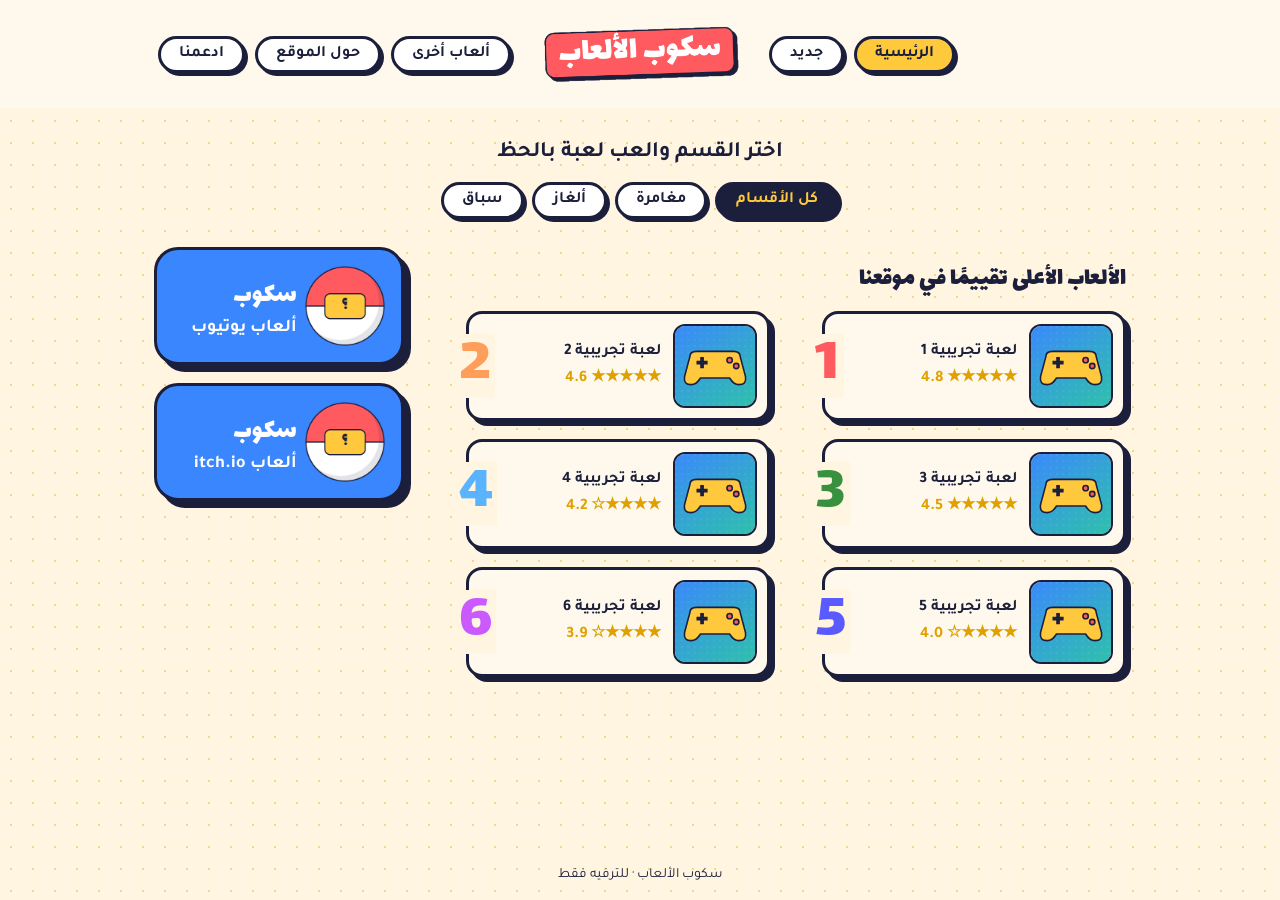
<file: index.html>
<!doctype html><html lang="ar" dir="rtl"><head><meta charset="utf-8"><meta name="viewport" content="width=device-width,initial-scale=1"><title>سكوب الألعاب - سكوب الألعاب</title><link href="https://fonts.googleapis.com/css2?family=Lalezar&family=Tajawal:wght@400;700&display=swap" rel="stylesheet"><link rel="stylesheet" href="style.css"></head><body data-page="home"><header id="header"></header><main id="main"></main><script src="config.js"></script><script src="app.js"></script></body></html>
</file>
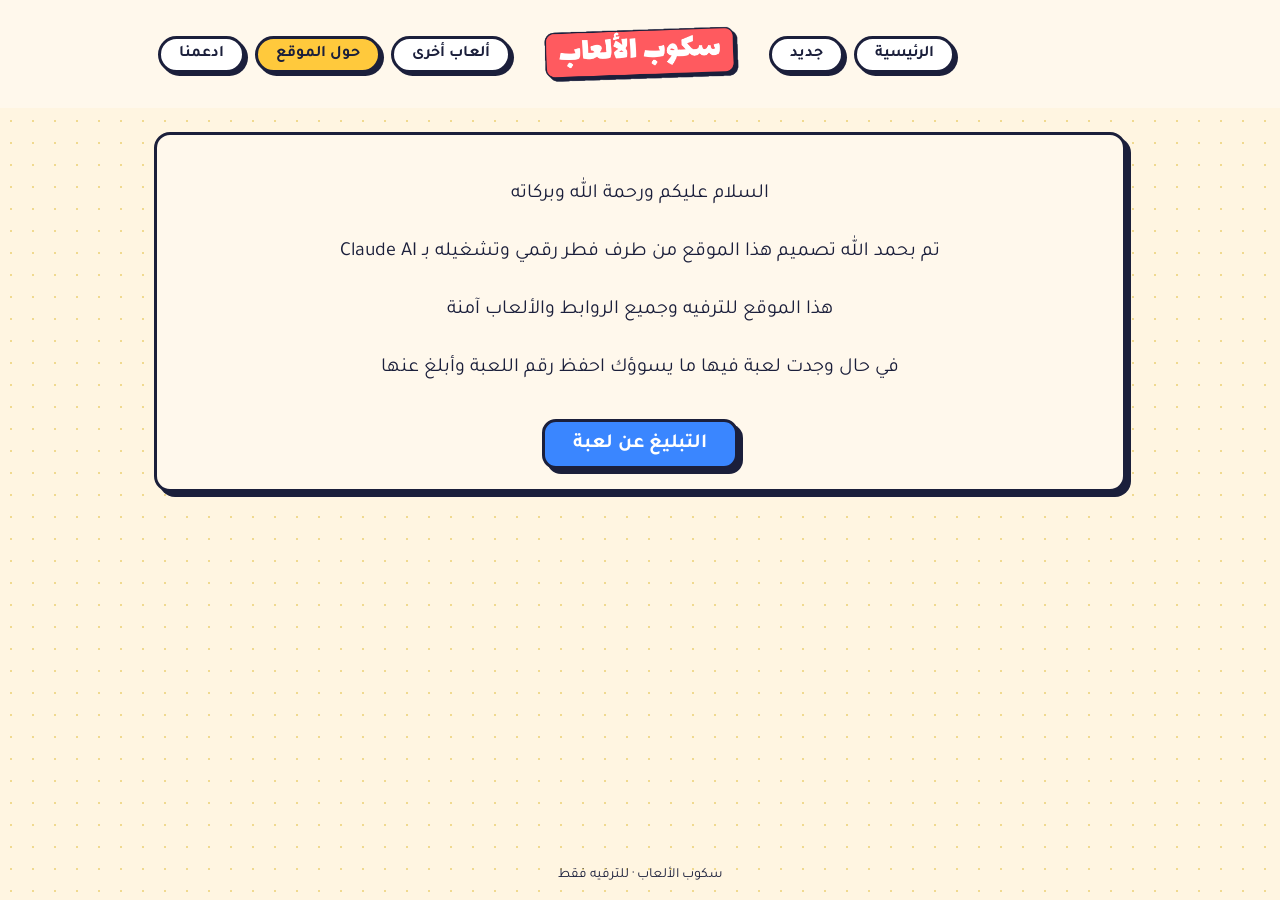
<file: about.html>
<!doctype html>
<html lang="ar" dir="rtl"><head><meta charset="utf-8"><meta name="viewport" content="width=device-width,initial-scale=1"><title>حول الموقع - سكوب الألعاب</title>
<link rel="icon" type="image/svg+xml" href="assets/logo.svg">
<link href="https://fonts.googleapis.com/css2?family=Lalezar&family=Tajawal:wght@400;700&display=swap" rel="stylesheet">
<link rel="stylesheet" href="style.css"></head>
<body data-page="about"><header id="header"></header><main id="main"></main>
<script src="config.js"></script><script src="app.js"></script></body></html>
</file>
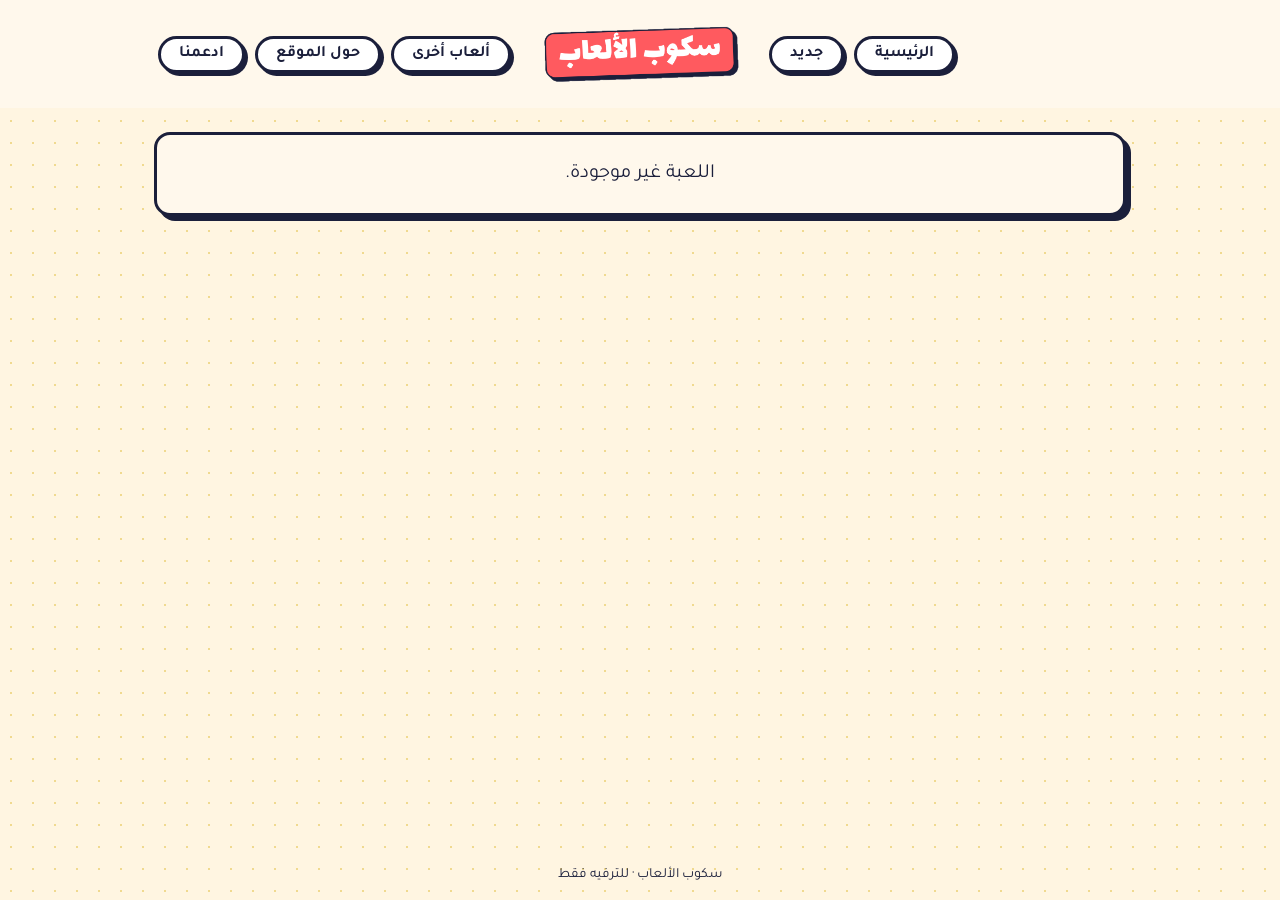
<file: game.html>
<!doctype html>
<html lang="ar" dir="rtl"><head><meta charset="utf-8"><meta name="viewport" content="width=device-width,initial-scale=1"><title>اللعبة - سكوب الألعاب</title>
<link rel="icon" type="image/svg+xml" href="assets/logo.svg">
<link href="https://fonts.googleapis.com/css2?family=Lalezar&family=Tajawal:wght@400;700&display=swap" rel="stylesheet">
<link rel="stylesheet" href="style.css"></head>
<body data-page="game"><header id="header"></header><main id="main"></main>
<script src="config.js"></script><script src="app.js"></script></body></html>
</file>
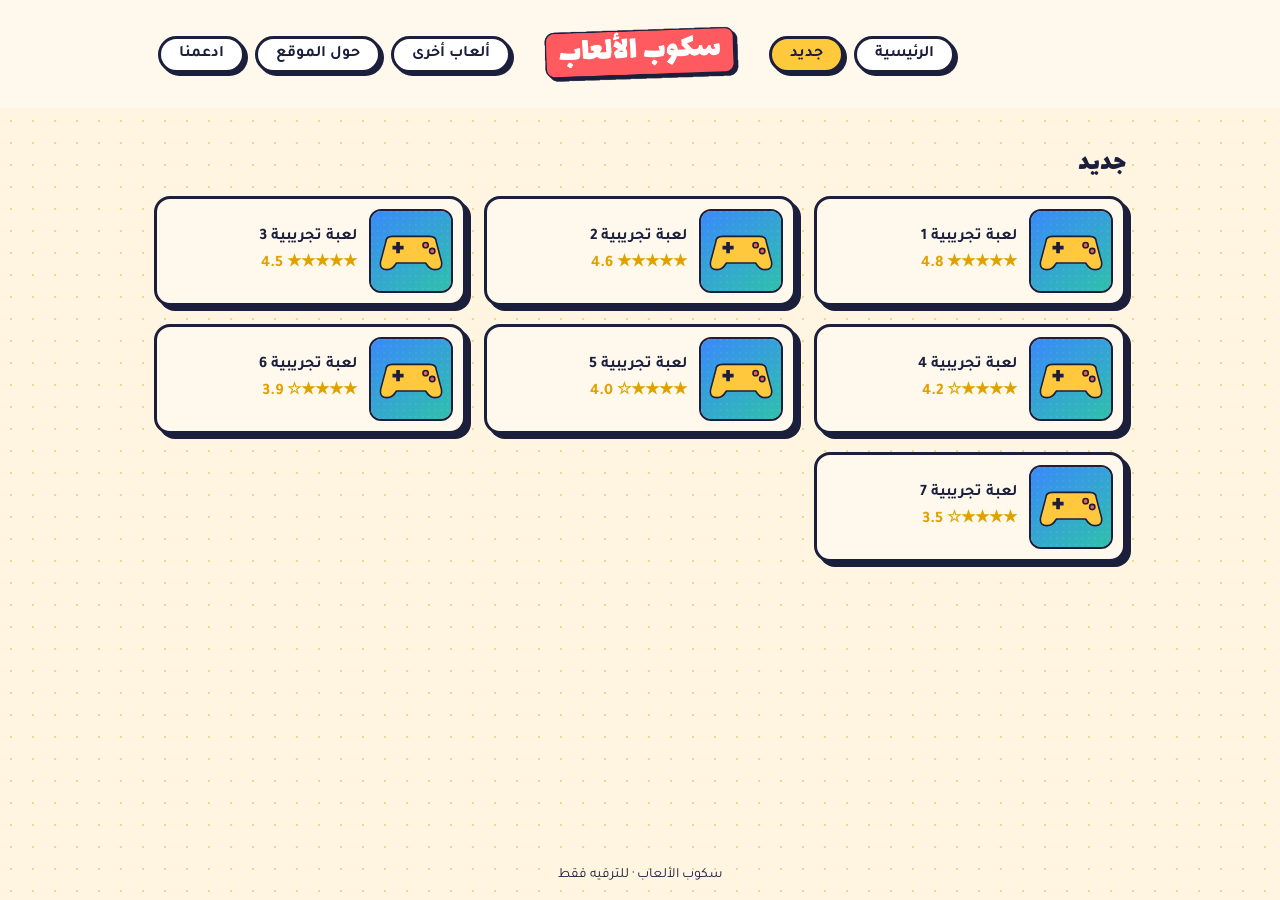
<file: new.html>
<!doctype html>
<html lang="ar" dir="rtl"><head><meta charset="utf-8"><meta name="viewport" content="width=device-width,initial-scale=1"><title>جديد - سكوب الألعاب</title>
<link rel="icon" type="image/svg+xml" href="assets/logo.svg">
<link href="https://fonts.googleapis.com/css2?family=Lalezar&family=Tajawal:wght@400;700&display=swap" rel="stylesheet">
<link rel="stylesheet" href="style.css"></head>
<body data-page="new"><header id="header"></header><main id="main"></main>
<script src="config.js"></script><script src="app.js"></script></body></html>
</file>
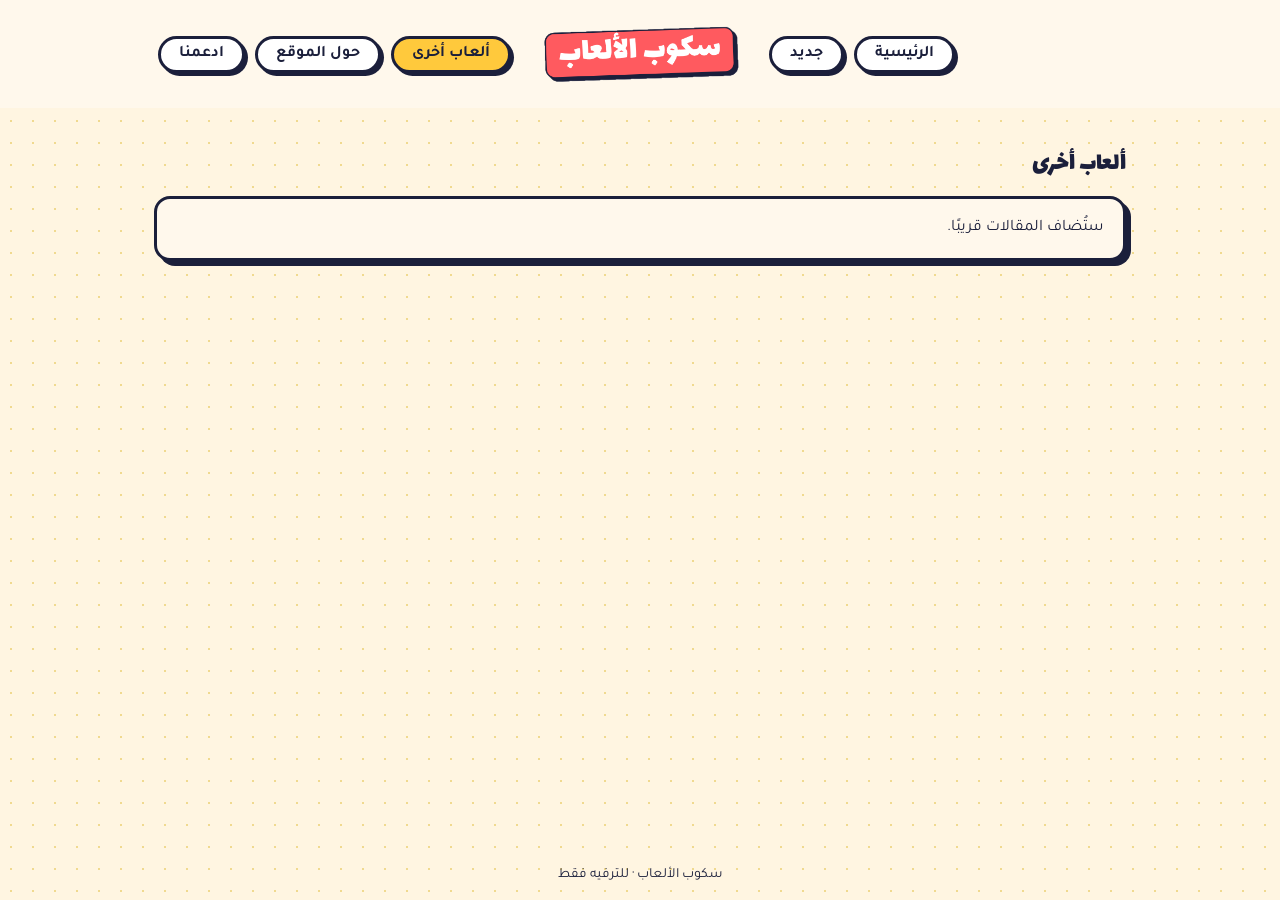
<file: other.html>
<!doctype html>
<html lang="ar" dir="rtl"><head><meta charset="utf-8"><meta name="viewport" content="width=device-width,initial-scale=1"><title>ألعاب أخرى - سكوب الألعاب</title>
<link rel="icon" type="image/svg+xml" href="assets/logo.svg">
<link href="https://fonts.googleapis.com/css2?family=Lalezar&family=Tajawal:wght@400;700&display=swap" rel="stylesheet">
<link rel="stylesheet" href="style.css"></head>
<body data-page="other"><header id="header"></header><main id="main"></main>
<script src="config.js"></script><script src="app.js"></script></body></html>
</file>
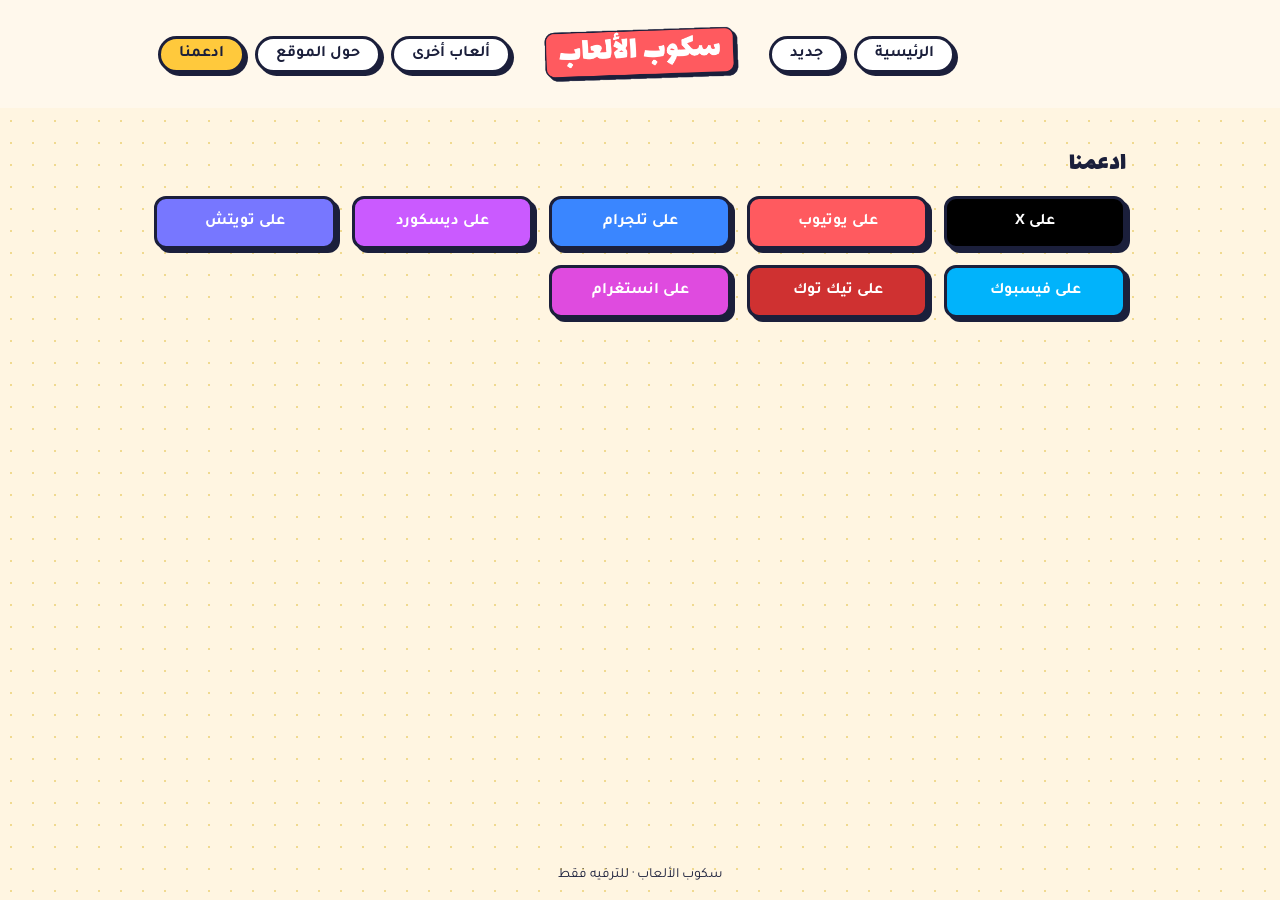
<file: support.html>
<!doctype html>
<html lang="ar" dir="rtl"><head><meta charset="utf-8"><meta name="viewport" content="width=device-width,initial-scale=1"><title>ادعمنا - سكوب الألعاب</title>
<link rel="icon" type="image/svg+xml" href="assets/logo.svg">
<link href="https://fonts.googleapis.com/css2?family=Lalezar&family=Tajawal:wght@400;700&display=swap" rel="stylesheet">
<link rel="stylesheet" href="style.css"></head>
<body data-page="support"><header id="header"></header><main id="main"></main>
<script src="config.js"></script><script src="app.js"></script></body></html>
</file>
<file: style.css>
/* سكوب الألعاب - التنسيق (الترويسة: #header، اللوجو في الوسط) */
:root{--ink:#1B1F3B;--bg:#FFF5E1;--red:#FF5A5F;--blue:#3A86FF;--yellow:#FFC93C;--mint:#2EC4A6}
*{box-sizing:border-box}
body{margin:0;font-family:Tajawal,sans-serif;color:var(--ink);background:radial-gradient(#f0d98f 1.2px,transparent 1.5px) 0 0/22px 22px,var(--bg);min-height:100vh;display:flex;flex-direction:column}
.screen-reader-text{position:absolute;width:1px;height:1px;overflow:hidden;clip:rect(0 0 0 0);white-space:nowrap}

/* ===== الترويسة: اللوجو في وسط شريط القوائم ===== */
#header{background:#fff8ec;position:relative;z-index:5}
#header .bar{display:grid;grid-template-columns:1fr auto 1fr;align-items:center;gap:12px 24px;max-width:1300px;margin:0 auto;padding:8px 5vw}
#header .logo{grid-column:2;justify-self:center;display:block;line-height:0}
#header .logo img{height:92px;width:auto;display:block}
.navgrp{display:flex;flex-wrap:wrap;gap:10px;margin:0;padding:0;list-style:none}
.navgrp li{list-style:none;margin:0}
.navgrp.right{grid-column:1;justify-content:flex-end}   /* يمين اللوجو */
.navgrp.left{grid-column:3;justify-content:flex-start}  /* يسار اللوجو */
.navgrp a,.pill{font:700 16px Tajawal;color:var(--ink);text-decoration:none;background:#fff;border:3px solid var(--ink);border-radius:999px;padding:6px 18px;box-shadow:3px 3px 0 var(--ink);cursor:pointer;display:inline-block;transition:transform .12s}
.navgrp a:hover,.pill:hover{transform:translateY(-2px)}
.navgrp a.on,.navgrp .current-menu-item>a,.pill.on{background:var(--yellow)}

/* ===== المحتوى ===== */
main{flex:1;width:100%;max-width:1100px;margin:0 auto;padding:24px 5vw 40px}
h2.tag{font-weight:700;font-size:22px;text-align:center;margin:8px 0 16px}
h3{font:400 26px Lalezar,Tajawal;margin:12px 0}
.chips{display:flex;flex-wrap:wrap;gap:8px;justify-content:center;margin-bottom:20px}
.pill[aria-pressed="true"]{background:var(--ink);color:var(--yellow)}
.home{display:grid;grid-template-columns:1fr 250px;gap:28px;align-items:start;margin-top:28px}
.grid{display:grid;grid-template-columns:repeat(auto-fill,minmax(250px,1fr));gap:18px}
.home .grid{grid-template-columns:repeat(2,1fr)}
.card{position:relative;display:flex;gap:12px;align-items:center;background:#fff8ec;border:3px solid var(--ink);border-radius:16px;padding:10px;box-shadow:5px 5px 0 var(--ink);text-decoration:none;color:var(--ink);transition:transform .12s}
.card:hover{transform:translateY(-3px)}
.thumb{width:84px;height:84px;flex:none;background:#d9d9d9;border:2px solid var(--ink);border-radius:12px;overflow:hidden}
.thumb img,.shot img{width:100%;height:100%;object-fit:cover;display:block}
.info{display:flex;flex-direction:column;gap:4px;min-width:0}
.stars{color:#e0a100;font-weight:700}
.num{position:absolute;left:-14px;top:50%;transform:translateY(-50%);font:400 64px Lalezar;font-style:normal;background:var(--bg);line-height:1;padding:0 4px;z-index:1}
.n1{color:#FF5A5F}.n2{color:#FF9E5A}.n3{color:#39913F}.n4{color:#5AB3FF}.n5{color:#5A5BFF}.n6{color:#CA5AFF}
.n7,.n8,.n9,.n10,.n11,.n12{color:#8a8fb5}
.home .card,.ranked .card{margin-left:34px}
aside{display:flex;flex-direction:column;gap:18px}
.big{display:grid;grid-template-columns:80px 1fr;align-items:center;gap:0 8px;background:var(--blue);color:#fff;text-decoration:none;border:3px solid var(--ink);border-radius:24px;padding:16px;box-shadow:7px 7px 0 var(--ink)}
.big img{grid-row:1/3;width:80px}.big b{font:400 28px Lalezar;align-self:end}.big span{font:700 18px Tajawal;align-self:start}
.box{background:#fff8ec;border:3px solid var(--ink);border-radius:16px;padding:20px;box-shadow:5px 5px 0 var(--ink);margin-bottom:16px;display:block;color:var(--ink);text-decoration:none}
.center{text-align:center;font-size:20px;line-height:1.9}
.btn{display:inline-block;font:700 20px Tajawal;color:#fff;background:var(--blue);border:3px solid var(--ink);border-radius:14px;padding:10px 28px;box-shadow:5px 5px 0 var(--ink);text-decoration:none;margin-top:12px;cursor:pointer}
.btn.alt{background:var(--red)}
.social{display:grid;grid-template-columns:repeat(auto-fit,minmax(180px,1fr));gap:16px}
.soc{color:#fff;text-align:center;text-decoration:none;font-weight:700;padding:14px;border:3px solid var(--ink);border-radius:12px;box-shadow:4px 4px 0 var(--ink)}
.gamepage{display:grid;grid-template-columns:1fr 1fr;gap:28px}
.shot{aspect-ratio:16/10;background:#fff;border:3px solid var(--ink);overflow:hidden}
.det{font-size:20px;line-height:1.8}.det p{margin:6px 0}
.site-footer{text-align:center;padding:16px;font-size:14px}

/* ===== نافذة التبليغ والتقييم ===== */
.modal{position:fixed;inset:0;background:#0008;display:grid;place-items:center;z-index:99999;padding:16px;overflow:auto}
.modal .box{max-width:460px;width:100%;margin:0}.modal label{display:block;margin:8px 0;font-weight:700}
.modal input,.modal select,.modal textarea{display:block;width:100%;font:16px Tajawal;padding:8px;border:2px solid var(--ink);border-radius:8px;margin-top:4px}
.hp{position:absolute;left:-9999px}.star{background:none;border:0;font-size:28px;color:#e0a100;cursor:pointer}

/* ===== الجوال ===== */
@media(max-width:800px){
  .home,.gamepage{grid-template-columns:1fr}
  .home aside{order:-1}
  .home .grid{grid-template-columns:1fr}
  #header .bar{grid-template-columns:1fr;justify-items:center}
  #header .logo{grid-column:1;order:-1}
  #header .logo img{height:72px}
  .navgrp.right,.navgrp.left{grid-column:1;justify-content:center}
}
</file>
